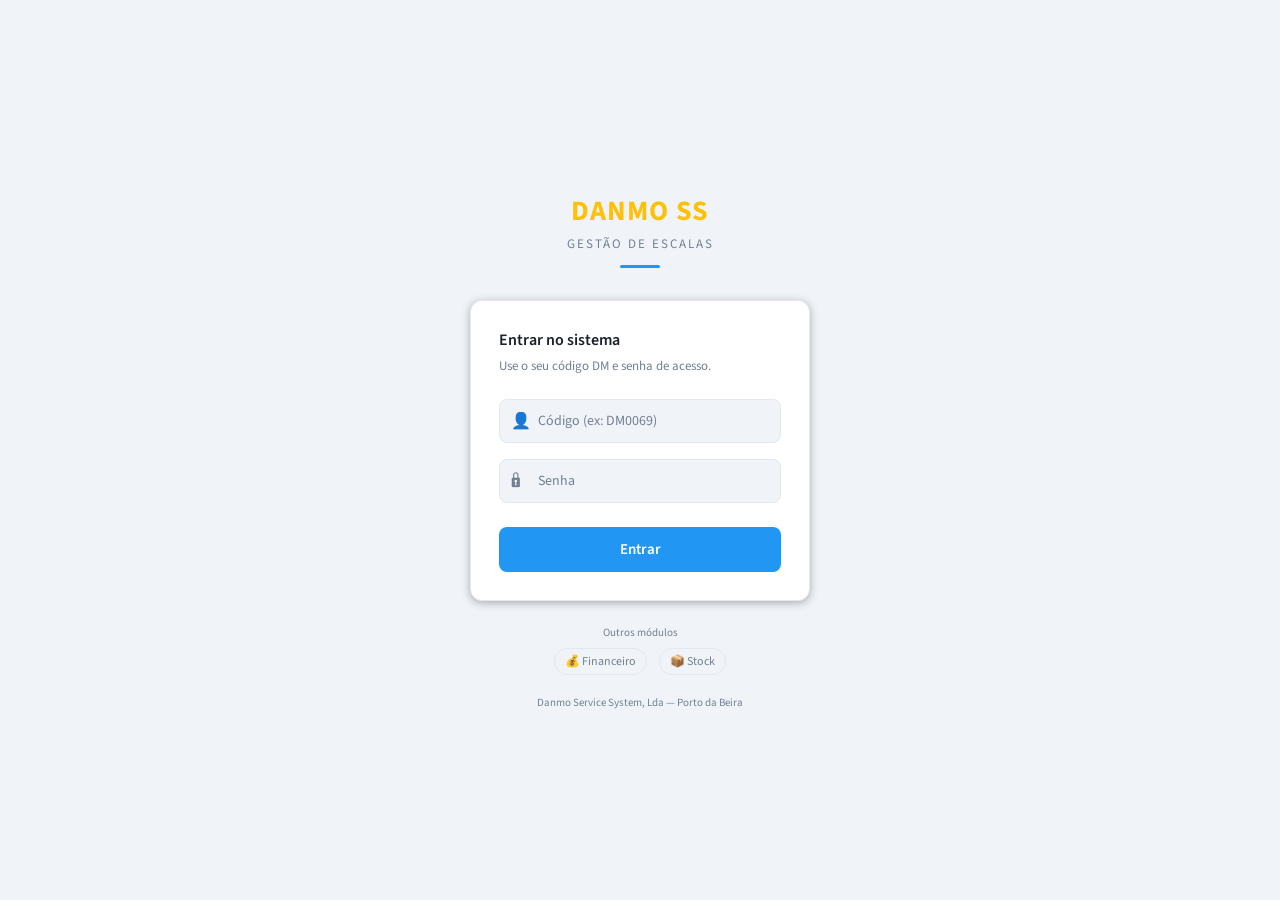
<file: index.html>
<!DOCTYPE html>
<html lang="pt">
<head>
  <meta charset="UTF-8">
  <meta name="viewport" content="width=device-width, initial-scale=1.0">
  <title>Danmo Escalas — Login</title>
  <link rel="stylesheet" href="style.css">
  <script src="supabase.js"></script>
  <script src="tema.js"></script>
  <style>
    body {
      display: flex;
      align-items: center;
      justify-content: center;
      min-height: 100vh;
      background: var(--color-bg);
    }

    .login-wrap {
      width: 100%;
      max-width: 380px;
      padding: 20px;
      animation: fadeIn .4s ease;
    }

    .login-logo {
      text-align: center;
      margin-bottom: 32px;
    }
    .login-logo .marca {
      font-size: 28px;
      font-weight: 700;
      color: var(--color-accent);
      letter-spacing: 1px;
    }
    .login-logo .modulo {
      font-size: 13px;
      color: var(--color-text-muted);
      margin-top: 4px;
      text-transform: uppercase;
      letter-spacing: 2px;
    }
    .login-logo .separador {
      width: 40px;
      height: 3px;
      background: var(--color-secondary);
      margin: 12px auto 0;
      border-radius: 2px;
    }

    .login-card {
      background: var(--color-surface);
      border: 1px solid var(--color-border);
      border-radius: 12px;
      padding: 28px;
      box-shadow: var(--shadow);
    }
    .login-card h2 {
      font-size: 16px;
      font-weight: 600;
      color: var(--color-text);
      margin-bottom: 6px;
    }
    .login-card p {
      font-size: 13px;
      color: var(--color-text-muted);
      margin-bottom: 24px;
    }

    .input-group {
      position: relative;
      margin-bottom: 16px;
    }
    .input-icon {
      position: absolute;
      left: 12px;
      top: 50%;
      transform: translateY(-50%);
      color: var(--color-text-muted);
      font-size: 16px;
      pointer-events: none;
    }
    .input-group input {
      width: 100%;
      padding: 11px 12px 11px 38px;
      background: var(--color-bg);
      border: 1px solid var(--color-border);
      border-radius: var(--radius);
      color: var(--color-text);
      font-size: 14px;
      transition: border-color .2s;
    }
    .input-group input:focus {
      outline: none;
      border-color: var(--color-secondary);
    }
    .input-group input::placeholder { color: var(--color-text-muted); }

    .btn-login {
      width: 100%;
      padding: 12px;
      background: var(--color-secondary);
      color: #fff;
      border: none;
      border-radius: var(--radius);
      font-size: 15px;
      font-weight: 600;
      cursor: pointer;
      transition: filter .2s;
      margin-top: 8px;
    }
    .btn-login:hover { filter: brightness(1.1); }
    .btn-login:disabled { opacity: .6; cursor: not-allowed; filter: none; }

    .erro-msg {
      background: rgba(244,67,54,0.12);
      border: 1px solid rgba(244,67,54,0.3);
      color: #fc8181;
      border-radius: var(--radius);
      padding: 10px 14px;
      font-size: 13px;
      margin-top: 14px;
      display: none;
    }
    .erro-msg.visivel { display: block; }

    .login-footer {
      text-align: center;
      margin-top: 20px;
      font-size: 11px;
      color: var(--color-text-muted);
    }

    .outros-modulos {
      margin-top: 24px;
      text-align: center;
    }
    .outros-modulos p {
      font-size: 11px;
      color: var(--color-text-muted);
      margin-bottom: 8px;
    }
    .modulos-links {
      display: flex;
      justify-content: center;
      gap: 12px;
    }
    .modulos-links a {
      font-size: 12px;
      color: var(--color-text-muted);
      text-decoration: none;
      padding: 4px 10px;
      border: 1px solid var(--color-border);
      border-radius: 20px;
      transition: all .2s;
    }
    .modulos-links a:hover {
      border-color: var(--color-secondary);
      color: var(--color-secondary);
    }
  </style>
</head>
<body>
  <div class="login-wrap">
    <div class="login-logo">
      <div class="marca">DANMO SS</div>
      <div class="modulo">Gestão de Escalas</div>
      <div class="separador"></div>
    </div>

    <div class="login-card">
      <h2>Entrar no sistema</h2>
      <p>Use o seu código DM e senha de acesso.</p>

      <div class="input-group">
        <span class="input-icon">👤</span>
        <input type="text" id="inp-codigo" placeholder="Código (ex: DM0069)"
               maxlength="10" autocomplete="off" autocapitalize="characters">
      </div>

      <div class="input-group">
        <span class="input-icon">🔒</span>
        <input type="password" id="inp-senha" placeholder="Senha" autocomplete="current-password">
      </div>

      <button class="btn-login" id="btn-entrar" onclick="entrar()">Entrar</button>

      <div class="erro-msg" id="erro-msg"></div>
    </div>

    <div class="outros-modulos">
      <p>Outros módulos</p>
      <div class="modulos-links">
        <a href="https://filomeno1989.github.io/danmo-billing" target="_blank">💰 Financeiro</a>
        <a href="https://filomeno1989.github.io/danmo-stock" target="_blank">📦 Stock</a>
      </div>
    </div>

    <div class="login-footer">
      Danmo Service System, Lda — Porto da Beira
    </div>
  </div>

  <script src="auth.js"></script>
  <script>
    // Aplicar tema guardado
    carregarTema();

    // Se já está autenticado, redirecionar
    if (getUser()) window.location.href = 'dashboard.html';

    // Enter para submeter
    document.getElementById('inp-senha').addEventListener('keydown', e => {
      if (e.key === 'Enter') entrar();
    });
    document.getElementById('inp-codigo').addEventListener('keydown', e => {
      if (e.key === 'Enter') document.getElementById('inp-senha').focus();
    });

    async function entrar() {
      const codigo = document.getElementById('inp-codigo').value.trim().toUpperCase();
      const senha  = document.getElementById('inp-senha').value;
      const btn    = document.getElementById('btn-entrar');
      const erro   = document.getElementById('erro-msg');

      erro.classList.remove('visivel');

      if (!codigo || !senha) {
        erro.textContent = 'Preencha o código e a senha.';
        erro.classList.add('visivel');
        return;
      }

      btn.disabled = true;
      btn.textContent = 'A entrar…';

      const res = await login(codigo, senha);

      if (res.ok) {
        window.location.href = 'dashboard.html';
      } else {
        erro.textContent = res.erro;
        erro.classList.add('visivel');
        btn.disabled = false;
        btn.textContent = 'Entrar';
      }
    }
  </script>
</body>
</html>
</file>
<file: style.css>
/* style.css — Danmo Escalas */
/* Consistente com danmo-billing e danmo-stock */

@import url('https://fonts.googleapis.com/css2?family=Source+Sans+3:wght@300;400;500;600;700&display=swap');

/* ── Variáveis (preenchidas pelo tema.js) ─────────────────── */
:root {
  --color-primary:    #1a2a4a;
  --color-secondary:  #2196F3;
  --color-accent:     #FFC107;
  --color-bg:         #0f1117;
  --color-surface:    #1c2333;
  --color-border:     #2d3748;
  --color-text:       #e2e8f0;
  --color-text-muted: #94a3b8;
  --color-sidebar:    #1a2a4a;
  --sidebar-width:    240px;
  --header-height:    56px;
  --radius:           8px;
  --shadow:           0 2px 8px rgba(0,0,0,0.3);
}

/* ── Reset ───────────────────────────────────────────────── */
*, *::before, *::after { box-sizing: border-box; margin: 0; padding: 0; }
html { font-size: 15px; }
body {
  font-family: 'Source Sans 3', sans-serif;
  background: var(--color-bg);
  color: var(--color-text);
  min-height: 100vh;
  overflow-x: hidden;
}
a { color: var(--color-secondary); text-decoration: none; }
button { cursor: pointer; font-family: inherit; }
input, select, textarea { font-family: inherit; }

/* ── Layout principal ────────────────────────────────────── */
.app-layout {
  display: flex;
  min-height: 100vh;
}

/* ── Sidebar ─────────────────────────────────────────────── */
.sidebar {
  width: var(--sidebar-width);
  background: var(--color-sidebar);
  display: flex;
  flex-direction: column;
  position: fixed;
  top: 0; left: 0; bottom: 0;
  z-index: 100;
  transition: transform .3s ease;
  border-right: 1px solid rgba(255,255,255,0.07);
}

.sidebar-logo {
  padding: 20px 16px 16px;
  border-bottom: 1px solid rgba(255,255,255,0.08);
}
.sidebar-logo .app-name {
  font-size: 18px;
  font-weight: 700;
  color: var(--color-accent);
  letter-spacing: .5px;
}
.sidebar-logo .app-sub {
  font-size: 11px;
  color: rgba(255,255,255,0.45);
  margin-top: 2px;
}

.sidebar-nav {
  flex: 1;
  overflow-y: auto;
  padding: 12px 0;
}
.nav-section {
  padding: 6px 12px 2px;
  font-size: 10px;
  font-weight: 600;
  text-transform: uppercase;
  letter-spacing: 1px;
  color: rgba(255,255,255,0.3);
}
.nav-item {
  display: flex;
  align-items: center;
  gap: 10px;
  padding: 10px 16px;
  color: rgba(255,255,255,0.7);
  font-size: 14px;
  font-weight: 500;
  transition: all .2s;
  border-left: 3px solid transparent;
  cursor: pointer;
  text-decoration: none;
}
.nav-item:hover {
  background: rgba(255,255,255,0.07);
  color: #fff;
}
.nav-item.active {
  background: rgba(255,255,255,0.1);
  color: var(--color-accent);
  border-left-color: var(--color-accent);
}
.nav-item .icon { font-size: 16px; width: 20px; text-align: center; }

.sidebar-footer {
  padding: 12px 16px;
  border-top: 1px solid rgba(255,255,255,0.08);
}
.user-info {
  display: flex;
  align-items: center;
  gap: 10px;
  margin-bottom: 8px;
}
.user-avatar {
  width: 34px; height: 34px;
  border-radius: 50%;
  background: var(--color-secondary);
  display: flex; align-items: center; justify-content: center;
  font-weight: 700; font-size: 14px; color: #fff;
  flex-shrink: 0;
}
.user-name  { font-size: 13px; font-weight: 600; color: #fff; }
.user-nivel { font-size: 11px; color: rgba(255,255,255,0.4); }

.btn-logout {
  width: 100%;
  padding: 8px;
  background: rgba(255,255,255,0.06);
  border: 1px solid rgba(255,255,255,0.1);
  border-radius: var(--radius);
  color: rgba(255,255,255,0.6);
  font-size: 13px;
  transition: all .2s;
}
.btn-logout:hover { background: rgba(244,67,54,0.2); color: #fc8181; border-color: #fc8181; }

/* ── Conteúdo principal ──────────────────────────────────── */
.main-content {
  margin-left: var(--sidebar-width);
  flex: 1;
  display: flex;
  flex-direction: column;
  min-height: 100vh;
}

.top-bar {
  height: var(--header-height);
  background: var(--color-surface);
  border-bottom: 1px solid var(--color-border);
  display: flex;
  align-items: center;
  justify-content: space-between;
  padding: 0 24px;
  position: sticky;
  top: 0;
  z-index: 50;
}
.page-title {
  font-size: 17px;
  font-weight: 600;
  color: var(--color-text);
}
.top-bar-actions {
  display: flex;
  align-items: center;
  gap: 10px;
}

.page-body {
  flex: 1;
  padding: 24px;
}

/* ── Botões ──────────────────────────────────────────────── */
.btn {
  display: inline-flex;
  align-items: center;
  gap: 6px;
  padding: 8px 16px;
  border-radius: var(--radius);
  border: none;
  font-size: 14px;
  font-weight: 500;
  transition: all .2s;
  white-space: nowrap;
}
.btn-primary {
  background: var(--color-secondary);
  color: #fff;
}
.btn-primary:hover { filter: brightness(1.1); }

.btn-accent {
  background: var(--color-accent);
  color: #1a1a1a;
}
.btn-accent:hover { filter: brightness(1.05); }

.btn-ghost {
  background: transparent;
  border: 1px solid var(--color-border);
  color: var(--color-text);
}
.btn-ghost:hover { background: var(--color-border); }

.btn-danger {
  background: rgba(244,67,54,0.15);
  border: 1px solid rgba(244,67,54,0.3);
  color: #fc8181;
}
.btn-danger:hover { background: rgba(244,67,54,0.25); }

.btn-sm { padding: 5px 10px; font-size: 12px; }
.btn-lg { padding: 11px 24px; font-size: 16px; }

/* ── Cards ───────────────────────────────────────────────── */
.card {
  background: var(--color-surface);
  border: 1px solid var(--color-border);
  border-radius: var(--radius);
  padding: 20px;
}
.card-header {
  display: flex;
  align-items: center;
  justify-content: space-between;
  margin-bottom: 16px;
  padding-bottom: 12px;
  border-bottom: 1px solid var(--color-border);
}
.card-title {
  font-size: 15px;
  font-weight: 600;
  color: var(--color-text);
}

/* ── Formulários ─────────────────────────────────────────── */
.form-group { margin-bottom: 16px; }
.form-label {
  display: block;
  font-size: 12px;
  font-weight: 600;
  color: var(--color-text-muted);
  text-transform: uppercase;
  letter-spacing: .5px;
  margin-bottom: 6px;
}
.form-control {
  width: 100%;
  padding: 9px 12px;
  background: var(--color-bg);
  border: 1px solid var(--color-border);
  border-radius: var(--radius);
  color: var(--color-text);
  font-size: 14px;
  transition: border-color .2s;
}
.form-control:focus {
  outline: none;
  border-color: var(--color-secondary);
}
.form-control::placeholder { color: var(--color-text-muted); }

/* ── Badges de turno ─────────────────────────────────────── */
.badge-turno {
  display: inline-block;
  padding: 2px 8px;
  border-radius: 4px;
  font-size: 11px;
  font-weight: 600;
  letter-spacing: .3px;
}
.badge-manha  { background: #1a3a5c; color: #90cdf4; }
.badge-noite  { background: #2d1b4e; color: #d6bcfa; }
.badge-folga  { background: #1a2e1a; color: #9ae6b4; }
.badge-ferias { background: #3d2600; color: #fbd38d; }
.badge-ld     { background: #3d1515; color: #fc8181; }
.badge-norm   { background: #1a2535; color: #a0aec0; }
.badge-frd    { background: #2d2d00; color: #f6e05e; }

/* ── Tabelas ─────────────────────────────────────────────── */
.table-wrap { overflow-x: auto; }
table { width: 100%; border-collapse: collapse; font-size: 13px; }
th {
  background: var(--color-bg);
  color: var(--color-text-muted);
  font-size: 11px;
  font-weight: 600;
  text-transform: uppercase;
  letter-spacing: .5px;
  padding: 8px 10px;
  text-align: left;
  border-bottom: 1px solid var(--color-border);
  white-space: nowrap;
}
td {
  padding: 8px 10px;
  border-bottom: 1px solid var(--color-border);
  vertical-align: middle;
}
tr:hover td { background: rgba(255,255,255,0.03); }

/* ── Stats / KPI cards ───────────────────────────────────── */
.stats-grid {
  display: grid;
  grid-template-columns: repeat(auto-fill, minmax(160px, 1fr));
  gap: 16px;
  margin-bottom: 24px;
}
.stat-card {
  background: var(--color-surface);
  border: 1px solid var(--color-border);
  border-radius: var(--radius);
  padding: 16px;
}
.stat-label {
  font-size: 11px;
  font-weight: 600;
  text-transform: uppercase;
  letter-spacing: .5px;
  color: var(--color-text-muted);
  margin-bottom: 6px;
}
.stat-value {
  font-size: 26px;
  font-weight: 700;
  color: var(--color-accent);
  line-height: 1;
}
.stat-sub { font-size: 12px; color: var(--color-text-muted); margin-top: 4px; }

/* ── Loading / Empty ─────────────────────────────────────── */
.loading {
  text-align: center;
  padding: 40px;
  color: var(--color-text-muted);
  font-size: 14px;
}
.empty-state {
  text-align: center;
  padding: 60px 20px;
  color: var(--color-text-muted);
}
.empty-state .icon { font-size: 40px; margin-bottom: 12px; }
.empty-state p { font-size: 14px; }

/* ── Modal ───────────────────────────────────────────────── */
.modal-overlay {
  position: fixed; inset: 0;
  background: rgba(0,0,0,0.6);
  z-index: 200;
  display: flex;
  align-items: center;
  justify-content: center;
  padding: 20px;
}
.modal {
  background: var(--color-surface);
  border: 1px solid var(--color-border);
  border-radius: 12px;
  width: 100%;
  max-width: 520px;
  max-height: 90vh;
  overflow-y: auto;
  box-shadow: 0 20px 60px rgba(0,0,0,0.5);
}
.modal-header {
  display: flex;
  align-items: center;
  justify-content: space-between;
  padding: 18px 20px;
  border-bottom: 1px solid var(--color-border);
}
.modal-title { font-size: 16px; font-weight: 600; }
.modal-close {
  background: none; border: none;
  color: var(--color-text-muted);
  font-size: 20px; line-height: 1;
  cursor: pointer; padding: 4px;
}
.modal-close:hover { color: var(--color-text); }
.modal-body { padding: 20px; }
.modal-footer {
  display: flex;
  justify-content: flex-end;
  gap: 10px;
  padding: 16px 20px;
  border-top: 1px solid var(--color-border);
}

/* ── Selector de tema ────────────────────────────────────── */
.tema-selector {
  display: flex;
  gap: 6px;
  align-items: center;
}
.tema-dot {
  width: 18px; height: 18px;
  border-radius: 50%;
  cursor: pointer;
  border: 2px solid transparent;
  transition: border-color .2s;
}
.tema-dot.active { border-color: var(--color-accent); }
.tema-dot[data-tema="azul"]     { background: #2196F3; }
.tema-dot[data-tema="verde"]    { background: #4CAF50; }
.tema-dot[data-tema="roxo"]     { background: #9C27B0; }
.tema-dot[data-tema="vermelho"] { background: #F44336; }
.tema-dot[data-tema="cinza"]    { background: #607D8B; }

.toggle-escuro {
  background: none;
  border: 1px solid var(--color-border);
  border-radius: 20px;
  padding: 3px 10px;
  color: var(--color-text-muted);
  font-size: 13px;
  cursor: pointer;
  transition: all .2s;
}
.toggle-escuro:hover { border-color: var(--color-accent); color: var(--color-accent); }

/* ── Responsive ──────────────────────────────────────────── */
@media (max-width: 768px) {
  .sidebar { transform: translateX(-100%); }
  .sidebar.open { transform: translateX(0); }
  .main-content { margin-left: 0; }
  .stats-grid { grid-template-columns: repeat(2, 1fr); }
  .page-body { padding: 16px; }
}

/* ── Animações ───────────────────────────────────────────── */
@keyframes slideIn {
  from { transform: translateY(10px); opacity: 0; }
  to   { transform: translateY(0);    opacity: 1; }
}
@keyframes fadeIn {
  from { opacity: 0; }
  to   { opacity: 1; }
}
.animate-in { animation: slideIn .3s ease; }
</file>
